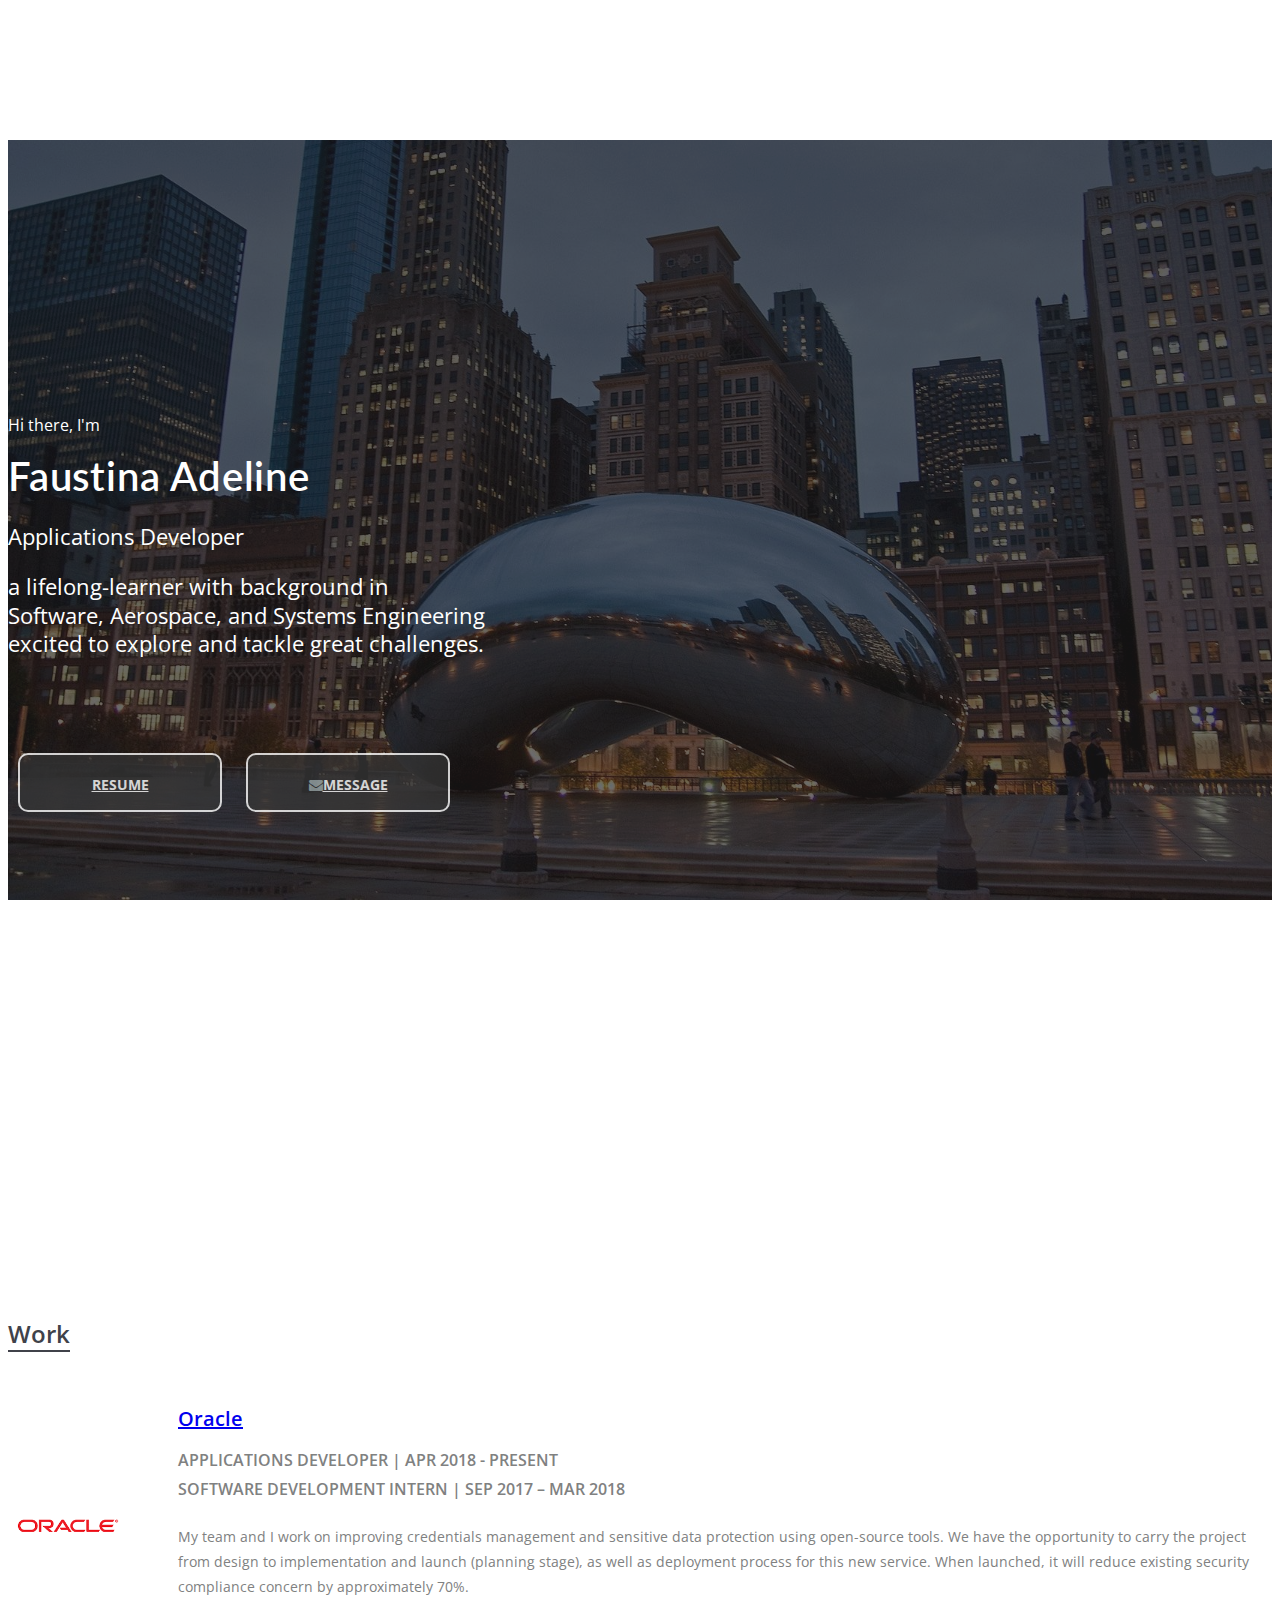
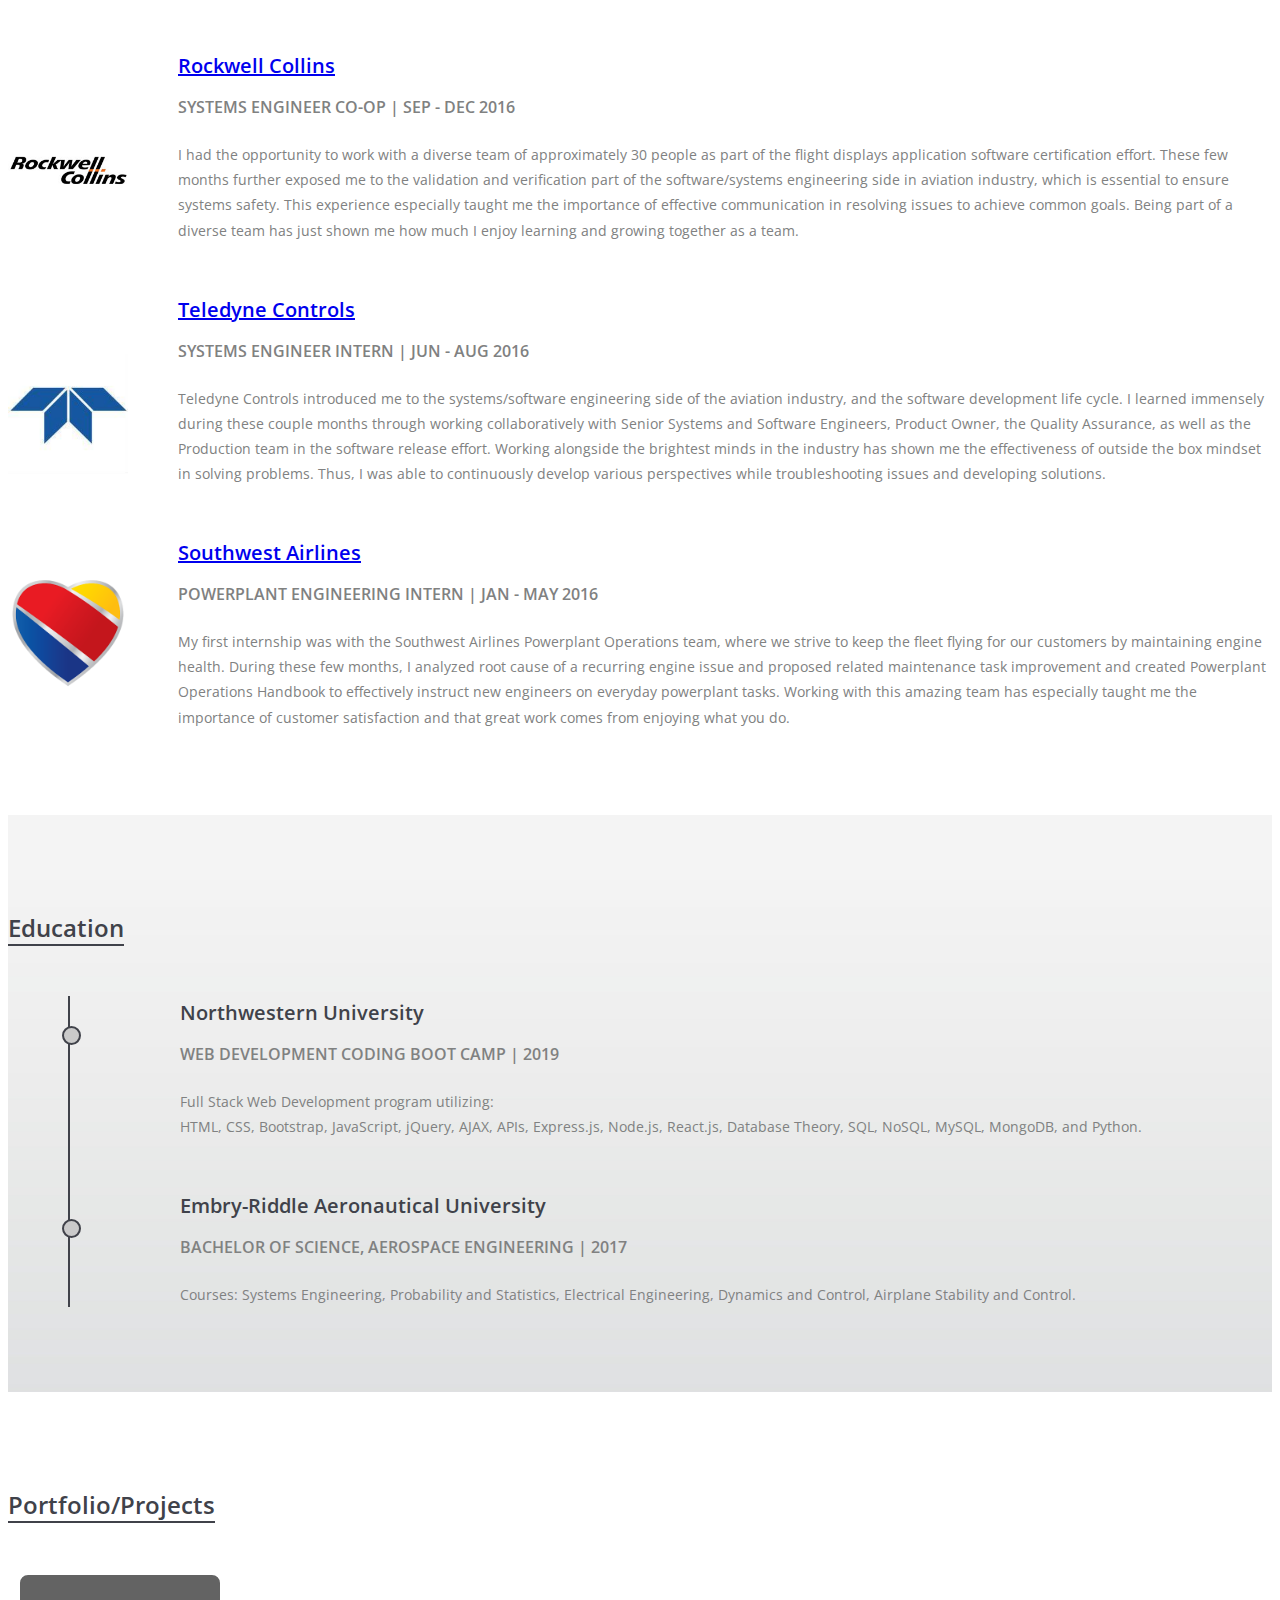
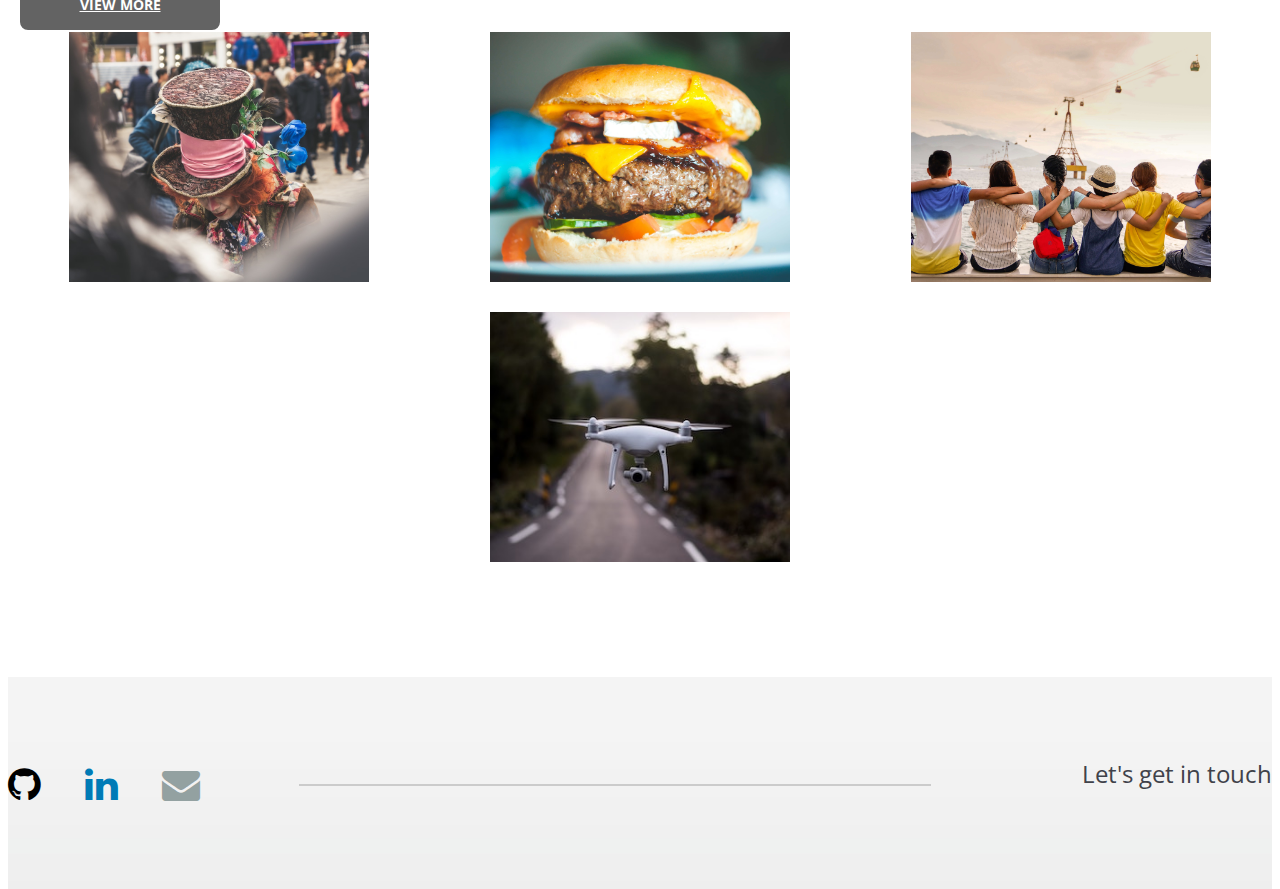
<file: index.html>
<!DOCTYPE html>
<html lang="en">

<head>
  <meta charset="UTF-8">
  <meta name="description" content="Faustina Adeline - personal site">
  <meta name="keywords" content="">
  <meta name="viewport" content="width=device-width, initial-scale=1.0">
  <title>Faustina Adeline</title>
  <!-- Favicon -->
  <link href="assets/img/fa-logo.png" rel="shortcut icon" />

  <!-- Google Fonts -->
  <link href="https://fonts.googleapis.com/css?family=Lato|Open+Sans:400,400i,600,600i,700" rel="stylesheet">

  <!-- Stylesheets -->
  <link rel="stylesheet" href="https://stackpath.bootstrapcdn.com/bootstrap/4.2.1/css/bootstrap.min.css"
    integrity="sha384-GJzZqFGwb1QTTN6wy59ffF1BuGJpLSa9DkKMp0DgiMDm4iYMj70gZWKYbI706tWS"
    crossorigin="anonymous">
  <!-- <link rel="stylesheet" href="css/bootstrap.min.css"/> -->

  <link rel="stylesheet" href="assets/css/font-awesome.min.css" />
  <link rel="stylesheet" href="assets/css/flaticon.css" />
  <link rel="stylesheet" href="assets/css/owl.carousel.css" />
  <link rel="stylesheet" href="assets/css/magnific-popup.css" />
  <link rel="stylesheet" href="assets/css/style.css" />


  <!--[if lt IE 9]>
	  <script src="https://oss.maxcdn.com/html5shiv/3.7.2/html5shiv.min.js"></script>
	  <script src="https://oss.maxcdn.com/respond/1.4.2/respond.min.js"></script>
	<![endif]-->

</head>

<body>
  <!-- Page Preloder -->
  <div id="preloder">
    <div class="loader"></div>
  </div>


  <!-- Navbar start -->
  <nav class="navbar fixed-top">
      <!-- Collapse button -->
      <button class="navbar-toggler navbar-dark bg-dark" type="button"
        data-toggle="collapse" data-target="#navbar-content"
        aria-controls="navbar-content"
        aria-expanded="false" aria-label="Toggle navigation">
        <span class="navbar-toggler-icon"></span>
      </button>

      <!-- Collapsible content -->
      <div class="collapse navbar-collapse navbar-dark" id="navbar-content">
        <ul class="navbar-nav mr-auto">
          <li class="nav-item"><a class="nav-link" href="#home">Home
            <span class="sr-only">(current)</span></a></li>
          <li class="nav-item"><a class="nav-link" href="#my-work">Work</a></li>
          <li class="nav-item"><a class="nav-link" href="#my-edu">Education</a></li>
          <li class="nav-item"><a class="nav-link" href="#my-portfolio">Portfolio</a></li>
          <li class="nav-item"><a class="nav-link" href="#my-social">Contact</a></li>
        </ul>
      </div>

  </nav>
  <!-- Navbar end -->

  <!-- Hero section start -->
  <section class="hero-section spad" id="home">
    <div class="container-fluid">
      <div class="row">
        <div class="col-xl-10 offset-xl-1">
          <div class="row">
            <div class="col-lg-12 text-md-center">
              <!-- Hero text -->
              <div class="hero-text">
                <p class="hero-p-small">Hi there, I'm</p>
                <h2>Faustina Adeline</h2>
                <p>Applications Developer</p>
                <p>a lifelong-learner with background in
                  <br>Software, Aerospace, and Systems Engineering<br>
                  excited to explore and tackle great challenges.<br>
                </p>
              </div>

              <!-- Hero buttons -->
              <div class="hero-btn-container">
                <a href="fadeline-resume.pdf" target="_blank" class="site-btn">Resume</a>
                <a href="mailto:test@email" class="site-btn">
                  <i class="fa fa-envelope pr-2"></i>Message</a>
              </div>
              <!-- arrow down scroll to resume section -->
              <div class="hero-btn-down hidden-sm">
                <a href="#my-work" id="to-resume" class="down-btn"><i class="fa fa-arrow-circle-down"></i></a>
              </div>
            </div>
          </div>
        </div>
      </div>
    </div>
  </section>
  <!-- Hero section end -->

  <!-- Work section start -->
  <section class="resume-section spad" id="my-work">
    <div class="container-fluid">
      <div class="row">
        <div class="col-xl-7 offset-xl-2 col-lg-10 offset-lg-1 col-md-11">
          <div class="section-title">
            <h2>Work</h2>
          </div>

          <!-- Work content with img -->
          <div class="resume-img-list">
            <div class="resume-col-container">
              <img src="assets/img/oracle.png" alt="">
              <li>
                <h3><a href="https://www.oracle.com/applications/primavera/products/textura-payment-management/" target="_blank">
                  Oracle</a></h3>
                <h4>Applications Developer | Apr 2018 - Present
                  <br>
                  Software Development Intern | Sep 2017 – Mar 2018
                </h4>
                <p>
                  My team and I work on improving credentials management and
                  sensitive data protection using open-source tools.
                  We have the opportunity to carry the project from design
                  to implementation and launch (planning stage),
                  as well as deployment process for this new service.
                  When launched, it will reduce existing security compliance concern
                  by approximately 70%.
                </p>
              </li>
            </div>
            <div class="resume-col-container">
              <img src="assets/img/rc.jpg" alt="">
              <li>
                <h3><a href="https://www.rockwellcollins.com/" target="_blank">
                  Rockwell Collins</a></h3>
                <h4>Systems Engineer Co-op | Sep - Dec 2016</h4>
                <p>
                  I had the opportunity to work with a diverse team of approximately 30 people
                  as part of the flight displays application software certification effort.
                  These few months further exposed me to the validation and verification part of
                  the software/systems engineering side in aviation industry,
                  which is essential to ensure systems safety.
                  This experience especially taught me the importance of
                  effective communication in resolving issues to achieve common goals.
                  Being part of a diverse team has just shown me how much
                  I enjoy learning and growing together as a team.
                </p>
              </li>
            </div>
            <div class="resume-col-container">
              <img src="assets/img/tc.png" alt="">
              <li>
                <h3><a href="https://www.teledynecontrols.com/en-us" target="_blank">
                  Teledyne Controls</a></h3>
                <h4>Systems Engineer Intern | Jun - Aug 2016</h4>
                <p>
                  Teledyne Controls introduced me to the systems/software engineering side
                  of the aviation industry, and the software development life cycle.
                  I learned immensely during these couple months through working collaboratively with
                  Senior Systems and Software Engineers, Product Owner, the Quality Assurance,
                  as well as the Production team in the software release effort.
                  Working alongside the brightest minds in the industry has shown me
                  the effectiveness of outside the box mindset in solving problems.
                  Thus, I was able to continuously develop various perspectives
                  while troubleshooting issues and developing solutions.
                </p>
              </li>
            </div>
            <div class="resume-col-container">
              <img src="assets/img/swa.jpg" alt="">
              <li>
                <h3><a href="https://www.southwest.com/" target="_blank">
                  Southwest Airlines</a></h3>
                <h4>Powerplant Engineering Intern | Jan - May 2016</h4>
                <p>
                  My first internship was with the Southwest Airlines Powerplant Operations team,
                  where we strive to keep the fleet flying for our customers by maintaining engine health.
                  During these few months, I analyzed root cause of a recurring engine issue and
                  proposed related maintenance task improvement and created Powerplant Operations
                  Handbook to effectively instruct new engineers on everyday powerplant tasks.
                  Working with this amazing team has especially taught me the importance of
                  customer satisfaction and that great work comes from enjoying what you do.
                </p>
              </li>
            </div>
          </div>
        </div>
      </div>
    </div>
  </section>
  <!-- Work section end -->

  <!-- Education section start -->
  <section class="resume-section with-bg spad" id="my-edu">
    <div class="container-fluid">
      <div class="row">
        <div class="col-xl-7 offset-xl-2 col-lg-10 offset-lg-1 col-md-11">
          <div class="section-title">
            <h2>Education</h2>
          </div>

          <!-- Education content -->
          <ul class="resume-list">
            <li>
              <h3>Northwestern University</h3>
              <h4>Web Development Coding Boot Camp | 2019</h4>
              <p>
                Full Stack Web Development program utilizing:
                <br>HTML, CSS, Bootstrap, JavaScript, jQuery,
                AJAX, APIs, Express.js, Node.js, React.js,
                Database Theory, SQL, NoSQL, MySQL, MongoDB, and Python.
              </p>
            </li>
            <li>
              <h3>Embry-Riddle Aeronautical University</h3>
              <h4>Bachelor of Science, Aerospace Engineering | 2017</h4>
              <p>
                Courses: Systems Engineering, Probability and Statistics, Electrical Engineering,
                Dynamics and Control, Airplane Stability and Control.
              </p>
            </li>
          </ul>
        </div>
      </div>
    </div>
  </section>
  <!-- Education section end -->

  <!-- Portfolio section start -->
  <section class="portfolio-section spad" id="my-portfolio">
    <div class="container-fluid">
      <!-- Portfolio title -->
      <div class="row">
        <div class="col-xl-4 offset-xl-2 col-lg-6 offset-lg-1 col-md-8">
          <div class="section-title">
            <h2>Portfolio/Projects</h2>
          </div>
        </div>
        <div class="col-md-4 text-md-right">
          <a href="portfolio.html" target="_blank"
            class="site-btn port-btn mb-5">View More</a>
        </div>
      </div>

      <!-- Portfolio content -->
      <div class="row">
        <div class="col-xl-8 offset-xl-2 col-lg-10 offset-lg-1 col-md-11">
          <div class="disp-flex portfolio-flex">
            <!-- Portfolio items -->

            <div class="port-item">
              <!-- Photo by Paolo Nicolello on Unsplash -->
              <img src="assets/img/portfolio/min/paolo-nicolello-622121-unsplash.jpg" class="port-pic">
              <div class="img-info-container disp-flex">
                <h4>Down The Rabbit Hole</h4>
                <a href="https://downtherabbithole.herokuapp.com/" target="_blank" class="site-btn img-info-btn">View
                  Project</a>
                <a href="https://github.com/Bgorson/Down-the-Rabbit-Hole" target="_blank"
                  class="site-btn img-info-btn">Source</a>
              </div>
            </div>
            <div class="port-item">
              <!-- Photo by Erik Odiin on Unsplash -->
              <img src="assets/img/portfolio/min/erik-odiin-787777-unsplash.jpg" class="port-pic">
              <div class="img-info-container disp-flex">
                <h4>Burger Eating Time</h4>
                <a href="https://powerful-refuge-51690.herokuapp.com/" target="_blank"
                  class="site-btn img-info-btn">View Project</a>
                <a href="https://github.com/fadln11/burger" target="_blank" class="site-btn img-info-btn">Source</a>
              </div>
            </div>
            <div class="port-item">
              <!-- Photo by Duy Pham on Unsplash -->
              <img src="assets/img/portfolio/min/duy-pham-704498-unsplash.jpg" class="port-pic">
              <div class="img-info-container disp-flex">
                <h4>Friend Finder</h4>
                <a href="https://vast-beyond-91609.herokuapp.com/" target="_blank" class="site-btn img-info-btn">View
                  Project</a>
                <a href="https://github.com/fadln11/friendFinder" target="_blank"
                  class="site-btn img-info-btn">Source</a>
              </div>
            </div>
            <div class="port-item">
              <!-- Photo by Thomas Griesbeck on Unsplash -->
              <img src="assets/img/portfolio/min/thomas-griesbeck-392165-unsplash.jpg" class="port-pic">
              <div class="img-info-container disp-flex">
                <h4>Close Formation Flight of UAVs</h4>
                <a href="https://commons.erau.edu/cgi/viewcontent.cgi?referer=https://www.google.com/&httpsredir=1&article=1177&context=discovery-day"
                  target="_blank" class="site-btn img-info-btn">View Project</a>
              </div>
            </div>
          </div>
        </div>
      </div>
    </div>
  </section>
  <!-- Portfolio section end -->

  <!-- Social links section start -->
  <section class="social-section with-bg" id="my-social">
    <div class="container-fluid">
      <div class="row">
        <div class="col-xl-10 offset-xl-1">
          <div class="social-link-warp">
            <div class="social-links">
              <a href="https://github.com/fadln11" target="_blank">
                <i class="fa fa-github"></i></a>
              <a href="https://www.linkedin.com/in/faustina-adeline/" target="_blank">
                <i class="fa fa-linkedin"></i></a>
              <a href="mailto:test@email"><i class="fa fa-envelope"></i></a>
            </div>
            <h4 class="hidden-md hidden-sm">Let's get in touch</h4>
          </div>
        </div>
      </div>
    </div>
  </section>
  <!-- Social links section end -->

  <!-- Back to top button -->
  <a href="#" class="back-to-top hidden-sm"><i class="fa fa-arrow-circle-up"></i></a>




  <!--====== Javascripts & Jquery ======-->

  <script src="https://code.jquery.com/jquery-3.3.1.min.js"
    integrity="sha256-FgpCb/KJQlLNfOu91ta32o/NMZxltwRo8QtmkMRdAu8="
    crossorigin="anonymous"></script>
  <script src="https://cdnjs.cloudflare.com/ajax/libs/popper.js/1.14.3/umd/popper.min.js"
    integrity="sha384-ZMP7rVo3mIykV+2+9J3UJ46jBk0WLaUAdn689aCwoqbBJiSnjAK/l8WvCWPIPm49"
    crossorigin="anonymous"></script>
  <script src="https://stackpath.bootstrapcdn.com/bootstrap/4.1.3/js/bootstrap.min.js"
    integrity="sha384-ChfqqxuZUCnJSK3+MXmPNIyE6ZbWh2IMqE241rYiqJxyMiZ6OW/JmZQ5stwEULTy"
    crossorigin="anonymous"></script>

  <!-- <script src="js/jquery-2.1.4.min.js"></script> -->
  <!-- <script src="js/bootstrap.min.js"></script> -->

  <script src="assets/js/owl.carousel.min.js"></script>
  <script src="assets/js/magnific-popup.min.js"></script>
  <script src="assets/js/circle-progress.min.js"></script>
  <script src="assets/js/main.js"></script>
</body>

</html>
</file>
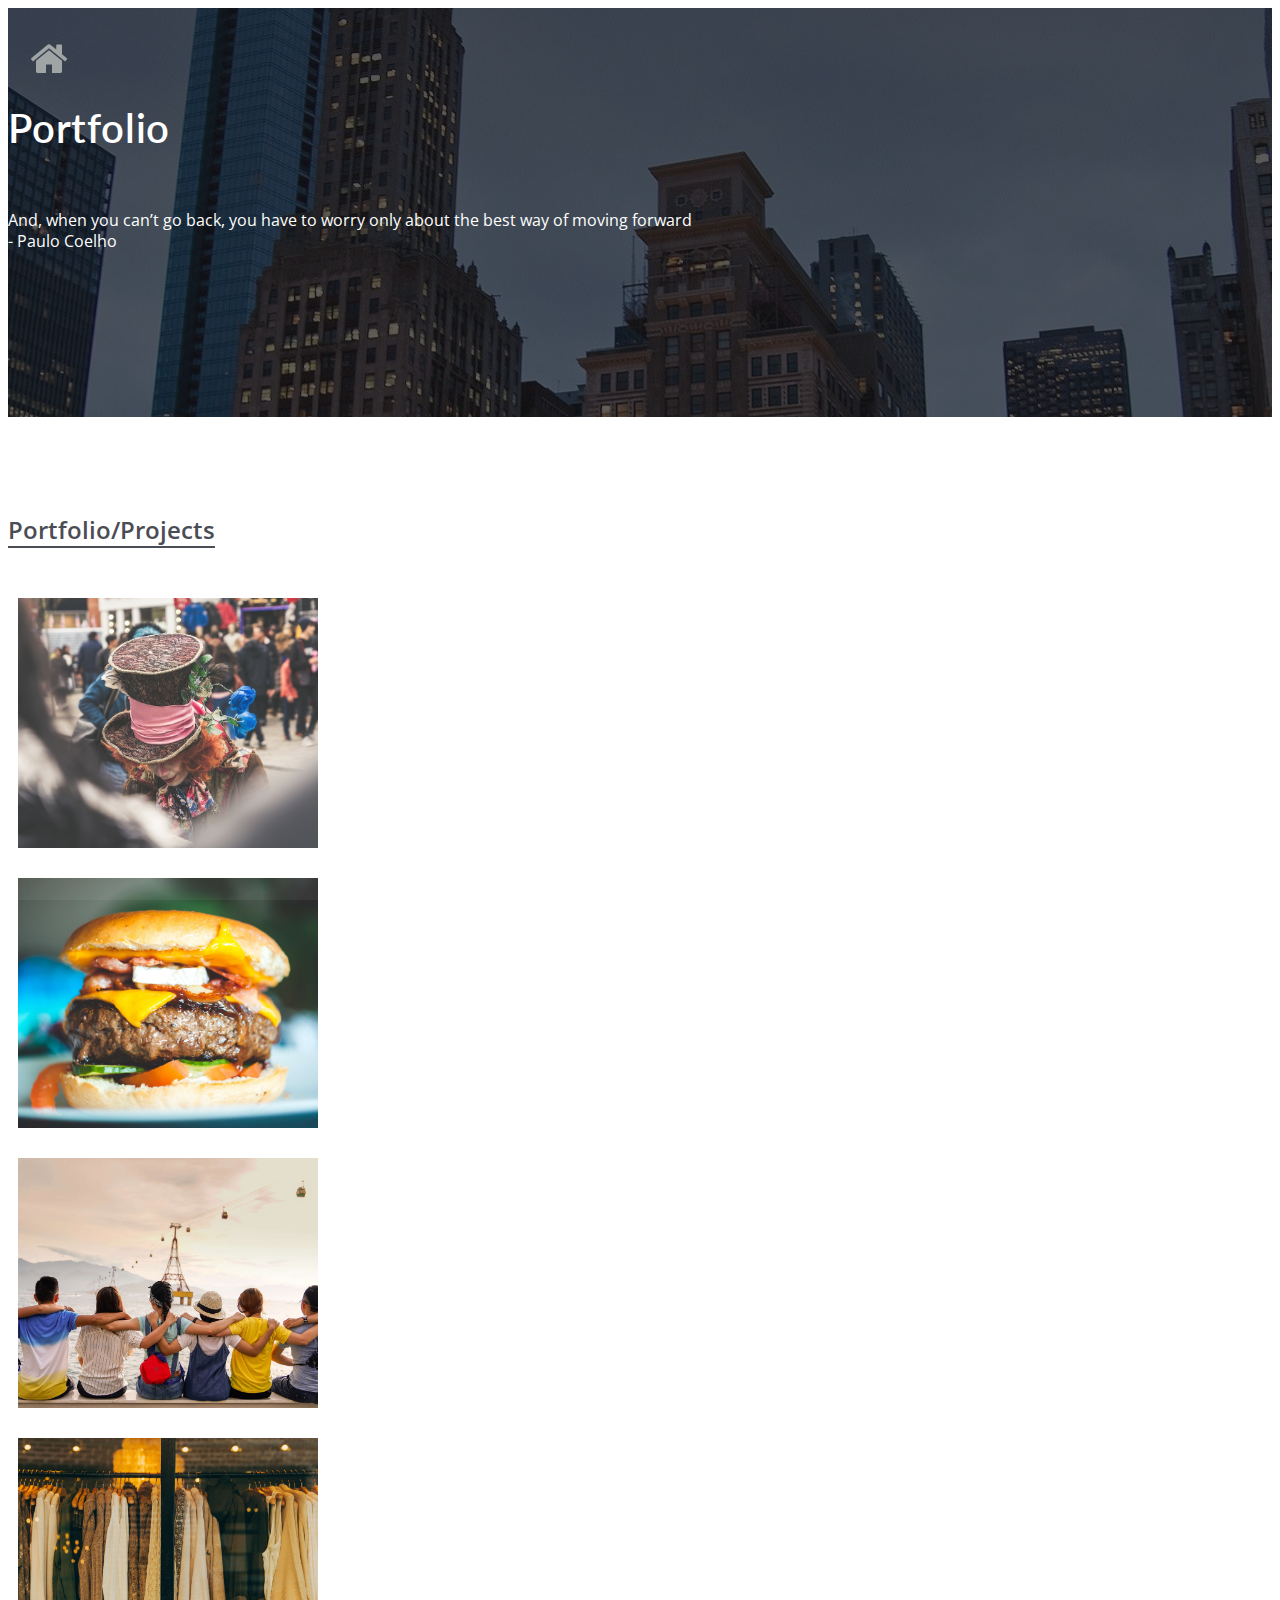
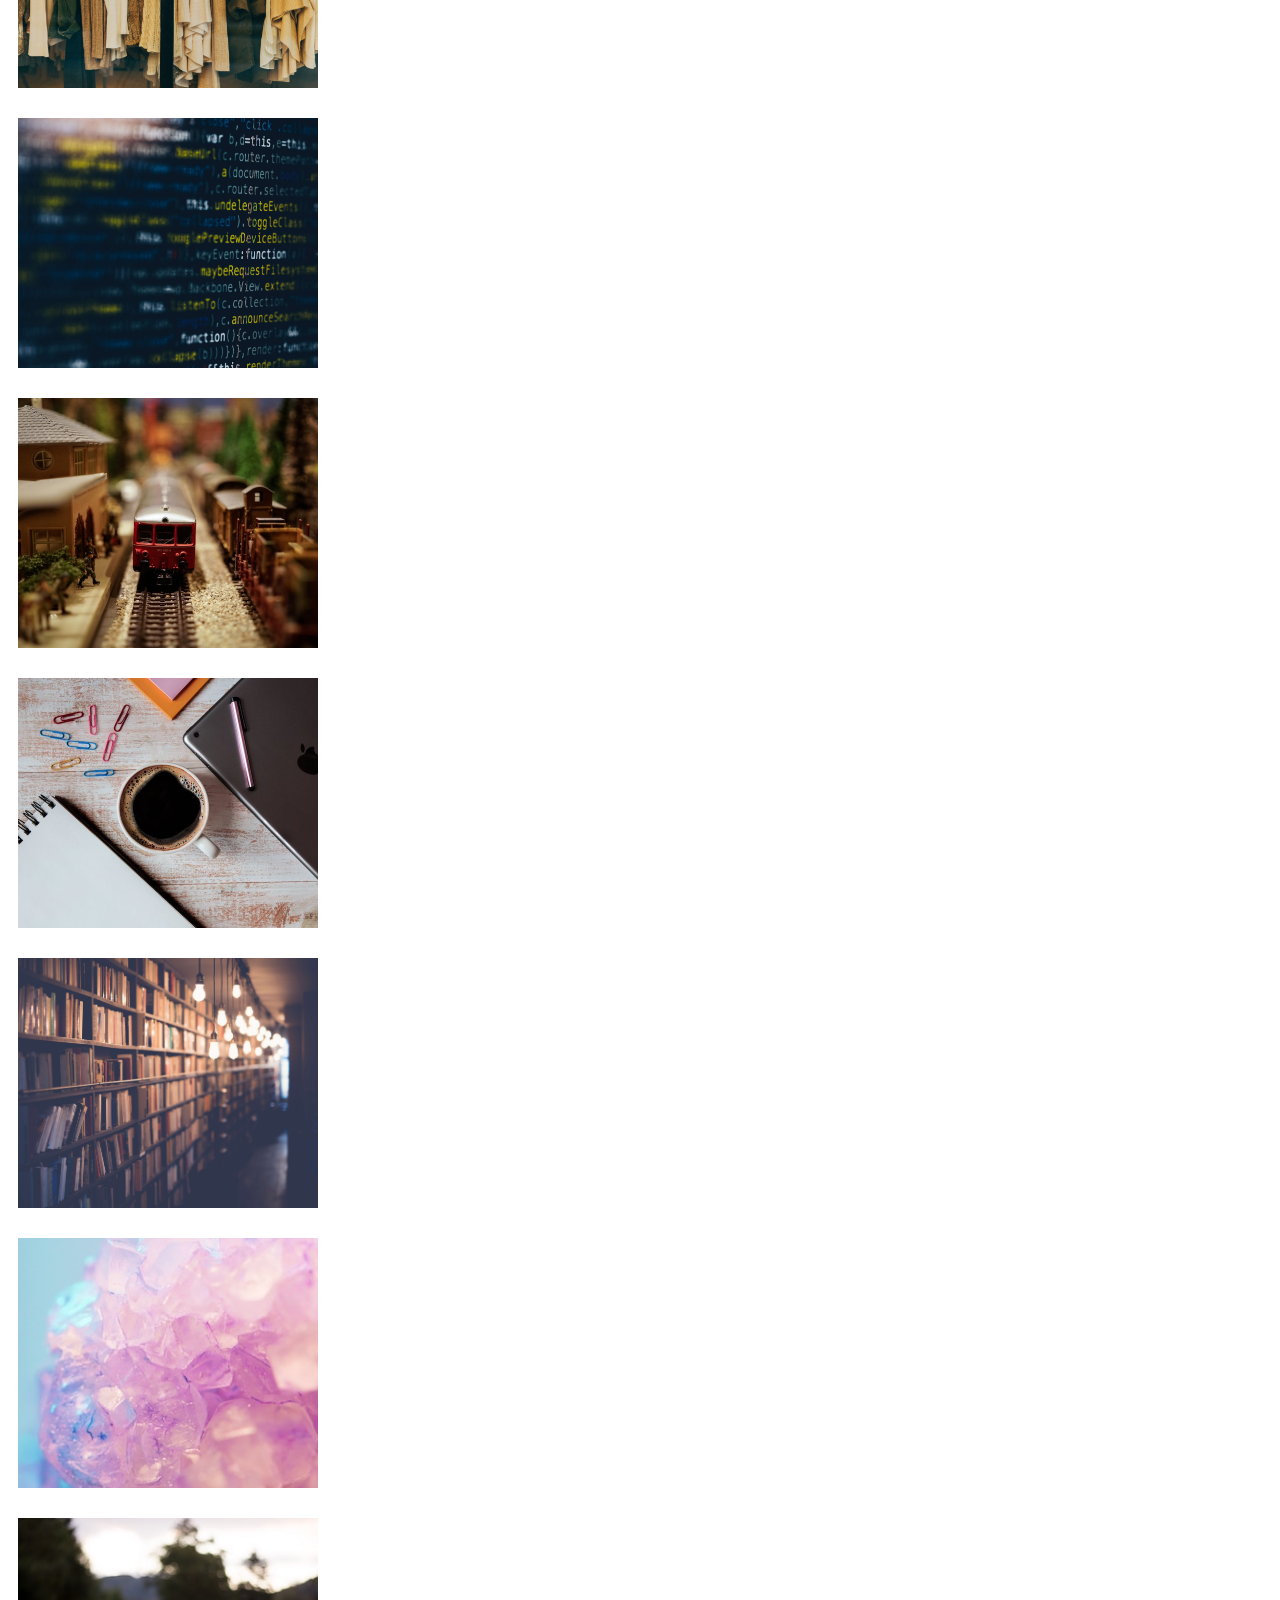
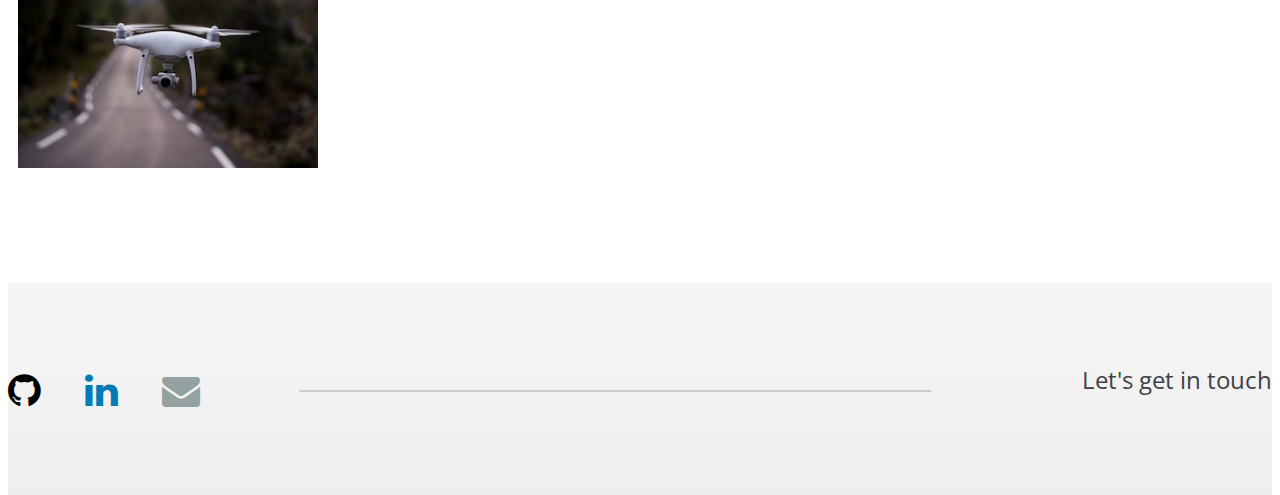
<file: portfolio.html>
<!DOCTYPE html>
<html lang="en">

<head>
  <meta charset="UTF-8">
  <meta name="description" content="Faustina Adeline - personal site">
  <meta name="keywords" content="">
  <meta name="viewport" content="width=device-width, initial-scale=1.0">
  <title>Faustina Adeline</title>
  <!-- Favicon -->
  <link href="assets/img/fa-logo.png" rel="shortcut icon" />

  <!-- Google Fonts -->
  <link href="https://fonts.googleapis.com/css?family=Lato|Open+Sans:400,400i,600,600i,700" rel="stylesheet">

  <!-- Stylesheets -->
  <link rel="stylesheet" href="https://stackpath.bootstrapcdn.com/bootstrap/4.2.1/css/bootstrap.min.css"
    integrity="sha384-GJzZqFGwb1QTTN6wy59ffF1BuGJpLSa9DkKMp0DgiMDm4iYMj70gZWKYbI706tWS"
    crossorigin="anonymous">
  <!-- <link rel="stylesheet" href="css/bootstrap.min.css"/> -->

  <link rel="stylesheet" href="assets/css/font-awesome.min.css" />
  <link rel="stylesheet" href="assets/css/flaticon.css" />
  <link rel="stylesheet" href="assets/css/owl.carousel.css" />
  <link rel="stylesheet" href="assets/css/magnific-popup.css" />
  <link rel="stylesheet" href="assets/css/style.css" />


  <!--[if lt IE 9]>
	  <script src="https://oss.maxcdn.com/html5shiv/3.7.2/html5shiv.min.js"></script>
	  <script src="https://oss.maxcdn.com/respond/1.4.2/respond.min.js"></script>
	<![endif]-->

</head>

<body>
  <!-- Page Preloder -->
  <div id="preloder">
    <div class="loader"></div>
  </div>

  <!-- Hero section start -->
  <section class="port-hero spad">
    <div class="container-fluid">
      <div class="row">
        <div class="col-xl-10 offset-xl-1">
          <div class="row">
            <div class="col-lg-12 text-md-center">

              <!-- Hero text -->
              <div class="hero-text">
                <h2>Portfolio</h2>
                <br>
                <p class="hero-p-small">
                  And, when you can’t go back,
                  you have to worry only about the best way of moving forward
                  <br>
                  - Paulo Coelho
                </p>
              </div>
            </div>
          </div>
        </div>
      </div>
    </div>
  </section>
  <!-- Hero section end -->

  <!-- Back to home button -->
  <a href="index.html" class="back-to-home"><i class="fa fa-home"></i></a>



  <!-- Portfolio section start -->
  <section class="portfolio-section spad" id="my-portfolio">
    <div class="container">
      <!-- Portfolio title -->
      <div class="row">
        <div class="col-xl-4 col-lg-6 col-md-8">
          <div class="section-title">
            <h2>Portfolio/Projects</h2>
          </div>
        </div>
      </div>

      <!-- Portfolio content -->
      <div class="row">
        <!-- Portfolio items -->

        <div class="col-lg-4 col-sm-6">
          <div class="port-item">
            <!-- Photo by Paolo Nicolello on Unsplash -->
            <img src="assets/img/portfolio/min/paolo-nicolello-622121-unsplash.jpg" class="port-pic">
            <div class="img-info-container disp-flex">
              <h4>Down The Rabbit Hole</h4>
              <a href="https://downtherabbithole.herokuapp.com/" target="_blank"
                class="site-btn img-info-btn">View Project</a>
              <a href="https://github.com/Bgorson/Down-the-Rabbit-Hole" target="_blank"
                class="site-btn img-info-btn">Source</a>
            </div>
          </div>
        </div>
        <div class="col-lg-4 col-sm-6">
          <div class="port-item">
            <!-- Photo by Erik Odiin on Unsplash -->
            <img src="assets/img/portfolio/min/erik-odiin-787777-unsplash.jpg" class="port-pic">
            <div class="img-info-container disp-flex">
              <h4>Burger Eating Time</h4>
              <a href="https://powerful-refuge-51690.herokuapp.com/" target="_blank"
                class="site-btn img-info-btn">View Project</a>
              <a href="https://github.com/fadln11/burger" target="_blank"
                class="site-btn img-info-btn">Source</a>
            </div>
          </div>
        </div>
        <div class="col-lg-4 col-sm-6">
          <div class="port-item">
            <!-- Photo by Duy Pham on Unsplash -->
            <img src="assets/img/portfolio/min/duy-pham-704498-unsplash.jpg" class="port-pic">
            <div class="img-info-container disp-flex">
              <h4>Friend Finder</h4>
              <a href="https://vast-beyond-91609.herokuapp.com/" target="_blank"
                class="site-btn img-info-btn">View Project</a>
              <a href="https://github.com/fadln11/friendFinder" target="_blank"
                class="site-btn img-info-btn">Source</a>
            </div>
          </div>
        </div>
        <div class="col-lg-4 col-sm-6">
          <div class="port-item">
            <!-- Photo by Hannah Morgan on Unsplash -->
            <img src="assets/img/portfolio/min/hannah-morgan-39891-unsplash.jpg" class="port-pic">
            <div class="img-info-container disp-flex">
              <h4>Bamazon</h4>
              <a href="https://github.com/fadln11/bmzn" target="_blank"
                class="site-btn img-info-btn">Source</a>
            </div>
          </div>
        </div>
        <div class="col-lg-4 col-sm-6">
          <div class="port-item">
            <!-- Photo by Markus Spiske on Unsplash -->
            <img src="assets/img/portfolio/min/markus-spiske-1171520-unsplash.jpg" class="port-pic">
            <div class="img-info-container disp-flex">
              <h4>Liri Node App</h4>
              <a href="https://github.com/fadln11/liri-node-app" target="_blank"
                class="site-btn img-info-btn">Source</a>
            </div>
          </div>
        </div>
        <div class="col-lg-4 col-sm-6">
          <div class="port-item">
            <!-- Photo by Darren Bockman on Unsplash -->
            <img src="assets/img/portfolio/min/darren-bockman-58266-unsplash.jpg" class="port-pic">
            <div class="img-info-container disp-flex">
              <h4>Train Time</h4>
              <a href="https://faustina-adeline.com/TrainActivity/" target="_blank"
                class="site-btn img-info-btn">View Project</a>
              <a href="https://github.com/fadln11/TrainActivity" target="_blank"
                class="site-btn img-info-btn">Source</a>
            </div>
          </div>
        </div>
        <div class="col-lg-4 col-sm-6">
          <div class="port-item">
            <!-- Photo by Shopify Partners from Burst -->
            <img src="assets/img/portfolio/min/tablet-coffee.jpg" class="port-pic">
            <div class="img-info-container disp-flex">
              <h4>Giphys Time</h4>
              <a href="https://faustina-adeline.com/GifTastic/" target="_blank"
                class="site-btn img-info-btn">View Project</a>
              <a href="https://github.com/fadln11/GifTastic" target="_blank"
                class="site-btn img-info-btn">Source</a>
            </div>
          </div>
        </div>
        <div class="col-lg-4 col-sm-6">
          <div class="port-item">
            <!-- Photo by Janko Ferlič on Unsplash -->
            <img src="assets/img/portfolio/min/janko-ferlic-174927-unsplash.jpg" class="port-pic">
            <div class="img-info-container disp-flex">
              <h4>Trivia Game</h4>
              <a href="https://faustina-adeline.com/TriviaGame/" target="_blank"
                class="site-btn img-info-btn">View Project</a>
              <a href="https://github.com/fadln11/TriviaGame" target="_blank"
                class="site-btn img-info-btn">Source</a>
            </div>
          </div>
        </div>
        <div class="col-lg-4 col-sm-6">
          <div class="port-item">
            <!-- Photo by Krystal Ng on Unsplash -->
            <img src="assets/img/portfolio/min/krystal-ng-596638-unsplash.jpg" class="port-pic">
            <div class="img-info-container disp-flex">
              <h4>Crystals Collector</h4>
              <a href="https://faustina-adeline.com/unit-4-game/" target="_blank"
                class="site-btn img-info-btn">View Project</a>
              <a href="https://github.com/fadln11/unit-4-game" target="_blank"
                class="site-btn img-info-btn">Source</a>
            </div>
          </div>
        </div>
        <div class="col-lg-4 col-sm-6">
          <div class="port-item">
            <!-- Photo by Thomas Griesbeck on Unsplash -->
            <img src="assets/img/portfolio/min/thomas-griesbeck-392165-unsplash.jpg" class="port-pic">
            <div class="img-info-container disp-flex">
              <h4>Close Formation Flight of UAVs</h4>
              <a href="https://commons.erau.edu/cgi/viewcontent.cgi?referer=https://www.google.com/&httpsredir=1&article=1177&context=discovery-day"
                target="_blank" class="site-btn img-info-btn">View Project</a>
            </div>
          </div>
        </div>

      </div>
      <!-- End Portfolio Content -->

    </div>
  </section>
  <!-- Portfolio section end -->


  <!-- Social links section start -->
  <section class="social-section with-bg" id="my-social">
    <div class="container-fluid">
      <div class="row">
        <div class="col-xl-10 offset-xl-1">
          <div class="social-link-warp">
            <div class="social-links">
              <a href="https://github.com/fadln11" target="_blank">
                <i class="fa fa-github"></i></a>
              <a href="https://www.linkedin.com/in/faustina-adeline/" target="_blank">
                <i class="fa fa-linkedin"></i></a>
              <a href="mailto:test@email"><i class="fa fa-envelope"></i></a>
            </div>
            <h4 class="hidden-md hidden-sm">Let's get in touch</h4>
          </div>
        </div>
      </div>
    </div>
  </section>
  <!-- Social links section end -->


  <!--====== Javascripts & Jquery ======-->

  <script src="https://code.jquery.com/jquery-3.3.1.min.js"
    integrity="sha256-FgpCb/KJQlLNfOu91ta32o/NMZxltwRo8QtmkMRdAu8="
    crossorigin="anonymous"></script>
  <script src="https://cdnjs.cloudflare.com/ajax/libs/popper.js/1.14.3/umd/popper.min.js"
    integrity="sha384-ZMP7rVo3mIykV+2+9J3UJ46jBk0WLaUAdn689aCwoqbBJiSnjAK/l8WvCWPIPm49"
    crossorigin="anonymous"></script>
  <script src="https://stackpath.bootstrapcdn.com/bootstrap/4.1.3/js/bootstrap.min.js"
    integrity="sha384-ChfqqxuZUCnJSK3+MXmPNIyE6ZbWh2IMqE241rYiqJxyMiZ6OW/JmZQ5stwEULTy"
    crossorigin="anonymous"></script>

  <!-- <script src="js/jquery-2.1.4.min.js"></script> -->
  <!-- <script src="js/bootstrap.min.js"></script> -->

  <script src="assets/js/owl.carousel.min.js"></script>
  <script src="assets/js/magnific-popup.min.js"></script>
  <script src="assets/js/circle-progress.min.js"></script>
  <script src="assets/js/main.js"></script>
</body>

</html>
</file>
<file: assets/css/flaticon.css>
/*
  	Flaticon icon font: Flaticon
  	Creation date: 11/12/2017 08:10
  	*/

@font-face {
  font-family: "Flaticon";
  src: url("../icon-fonts/Flaticon.eot");
  src: url("../icon-fonts/Flaticon.eot?#iefix") format("embedded-opentype"),
       url("../icon-fonts/Flaticon.woff") format("woff"),
       url(".../icon-fonts/Flaticon.ttf") format("truetype"),
       url("../icon-fonts/Flaticon.svg#Flaticon") format("svg");
  font-weight: normal;
  font-style: normal;
}

@media screen and (-webkit-min-device-pixel-ratio:0) {
  @font-face {
    font-family: "Flaticon";
    src: url("../icon-fonts/Flaticon.svg#Flaticon") format("svg");
  }
}

[class^="flaticon-"]:before, [class*=" flaticon-"]:before,
[class^="flaticon-"]:after, [class*=" flaticon-"]:after {   
  font-family: Flaticon;
  font-style: normal;
}

.flaticon-001-yoga:before { content: "\f100"; }
.flaticon-002-writing:before { content: "\f101"; }
.flaticon-003-weightlifting:before { content: "\f102"; }
.flaticon-004-cinema:before { content: "\f103"; }
.flaticon-005-game-console:before { content: "\f104"; }
.flaticon-006-swimming:before { content: "\f105"; }
.flaticon-007-sports:before { content: "\f106"; }
.flaticon-008-karaoke:before { content: "\f107"; }
.flaticon-009-sewing-2:before { content: "\f108"; }
.flaticon-010-snorkel:before { content: "\f109"; }
.flaticon-011-reading:before { content: "\f10a"; }
.flaticon-012-quilt:before { content: "\f10b"; }
.flaticon-013-chess-1:before { content: "\f10c"; }
.flaticon-014-poker:before { content: "\f10d"; }
.flaticon-015-photo-camera:before { content: "\f10e"; }
.flaticon-016-canvas:before { content: "\f10f"; }
.flaticon-017-model:before { content: "\f110"; }
.flaticon-018-music-player:before { content: "\f111"; }
.flaticon-019-knitting:before { content: "\f112"; }
.flaticon-020-kite:before { content: "\f113"; }
.flaticon-021-necklace:before { content: "\f114"; }
.flaticon-022-hiking:before { content: "\f115"; }
.flaticon-023-toast:before { content: "\f116"; }
.flaticon-024-gardening:before { content: "\f117"; }
.flaticon-025-fishing:before { content: "\f118"; }
.flaticon-026-sewing-1:before { content: "\f119"; }
.flaticon-027-drum-set:before { content: "\f11a"; }
.flaticon-028-sewing:before { content: "\f11b"; }
.flaticon-029-dancing:before { content: "\f11c"; }
.flaticon-030-crossword:before { content: "\f11d"; }
.flaticon-031-crochet:before { content: "\f11e"; }
.flaticon-032-cooking:before { content: "\f11f"; }
.flaticon-033-coin:before { content: "\f120"; }
.flaticon-034-pottery:before { content: "\f121"; }
.flaticon-035-tent:before { content: "\f122"; }
.flaticon-036-chess:before { content: "\f123"; }
</file>
<file: assets/css/style.css>
/* =================================
------------------------------------
  Faustina Adeline - personal site
  Version: 0.X
	from Civic - CV Resume
 ------------------------------------
 ====================================*/

/*----------------------------------------*/
/* Template default CSS
/*----------------------------------------*/
html,
body {
	height: 100%;
	font-family: 'Open Sans', sans-serif;
	/* font-family: 'Lato', sans-serif; */
}

h1, h2, h3,
h4, h5, h6 {
	color: #40424a;
	margin: 0;
	font-weight: 600;
	font-family: 'Open Sans', sans-serif;
	/* font-family: 'Lato', sans-serif; */
}

h2 {
	font-size: 24px;
}

h3 {
	font-size: 20px;
}

p {
	font-size: 14px;
	color: #808181;
	line-height: 1.8;
}

img {
	max-width: 100%;
}

input:focus,
select:focus,
button:focus,
textarea:focus {
	outline: none;
}

a:hover,
a:focus {
	text-decoration: none;
	outline: none;
}

ul,
ol {
	padding: 0;
	margin: 0;
}

/*---------------------
	Helper CSS
-----------------------*/
.spad {
	/* padding-top: 125px;
	padding-bottom: 110px; */
	/* padding-top: 100px;
	padding-bottom: 88px; */
	padding-top: 96px;
	padding-bottom: 85px;
}

.section-title h2 {
	display: inline-block;
	position: relative;
	/* margin-bottom: 110px; */
	margin-bottom: 50px;
	padding-bottom: 2px;
	line-height: normal;
}

.section-title h2:after {
	position: absolute;
	content: '';
	width: 100%;
	height: 2px;
	left: 0;
	bottom: 0;
	background: #40424a;
}

.set-bg {
	background-repeat: no-repeat;
	background-size: cover;
}

.disp-flex {
	display: flex;
	flex-wrap: wrap;
	align-items: center;
	align-content: center;
}

/*------------------------
  Common Elements
--------------------------*/

/* Preloder */
#preloder {
	position: fixed;
	width: 100%;
	height: 100%;
	top: 0;
	left: 0;
	z-index: 999999;
	background: #fff;
}

.loader {
	width: 30px;
	height: 30px;
	border: 3px solid #000;
	position: absolute;
	top: 50%;
	left: 50%;
	margin-top: -13px;
	margin-left: -13px;
	border-radius: 60px;
	border-left-color: transparent;
	animation: loader 0.8s linear infinite;
	-webkit-animation: loader 0.8s linear infinite;
}

@keyframes loader {
	0% {
		-webkit-transform: rotate(0deg);
		        transform: rotate(0deg);
	}
	50% {
		-webkit-transform: rotate(180deg);
		        transform: rotate(180deg);
	}
	100% {
		-webkit-transform: rotate(360deg);
		        transform: rotate(360deg);
	}
}

@-webkit-keyframes loader {
	0% {
		-webkit-transform: rotate(0deg);
	}
	50% {
		-webkit-transform: rotate(180deg);
	}
	100% {
		-webkit-transform: rotate(360deg);
	}
}

/* Navbar */
nav.navbar {
	/* background: rgb(83, 93, 112); */
	visibility: hidden;
}

/* Site Buttons */
.site-btn {
	display: inline-block;
	text-transform: uppercase;
	/* font-variant: small-caps; */
	font-size: 14px;
	min-width: 180px;
	min-height: 20px;
	text-align: center;
	padding: 20px 10px 15px;
	position: relative;
	margin: 0 10px;
	border: 2px solid white;
  background-color: rgba(40, 40, 40, 0.9);
	opacity: 0.8;
	color: white;
	font-weight: 700;
	border-radius: 10px;
}

.site-btn:hover {
	border: 2px solid #40424a;
	color: black;
	background-color: white;
}

/* Back to top button */
.back-to-top {
	display: none;
	position: fixed;
  bottom: 20px;
  right: 20px;
  z-index: 99;
	margin-right: 20px;
  padding: 10px;
	color: #484848;
	font-size: 45px;
}

/* Back to home button */
.back-to-home {
	color: rgb(154, 159, 160);
	font-size: 40px;
	position: fixed;
  top: 20px;
  left: 20px;
  z-index: 99;
	margin-right: 20px;
  padding: 10px;
}

.back-to-home:hover,
.back-to-top:hover {
	color: rgba(127, 128, 131, 0.8);
}

/* Progress Circle */
.circle-progress {
	text-align: center;
	padding-top: 30px;
	display: inline-block;
}

.circle-progress .prog-circle {
	margin-bottom: -155px;
}

.circle-progress canvas {
	-webkit-transform: rotate(90deg);
	-ms-transform: rotate(90deg);
	transform: rotate(90deg);
}

.circle-progress .progress-info {
	background: #f2f7f8;
	width: 127px;
	height: 127px;
	border-radius: 150px;
	margin: 0 auto;
	padding-top: 45px;
}

.circle-progress .progress-info h2 {
	font-size: 36px;
	color: #40424a !important;
}

.circle-progress .prog-title {
	text-align: center;
	margin-top: 55px;
}

.circle-progress .prog-title h3 {
	font-size: 16px;
	text-transform: uppercase;
}

.circle-progress .prog-title p {
	font-size: 15px;
	color: #808181 !important;
}

/* Image - PDF Popup */
.pdf-popup .mfp-content,
.pdf-popup.mfp-ready.mfp-removing .mfp-content,
.img-popup-warp .mfp-content,
.img-popup-warp.mfp-ready.mfp-removing .mfp-content {
	opacity: 0;
	-webkit-transform: scale(0.8);
	-ms-transform: scale(0.8);
	transform: scale(0.8);
	-webkit-transition: all 0.4s;
	-o-transition: all 0.4s;
	transition: all 0.4s;
}

.pdf-popup.mfp-ready .mfp-content,
.img-popup-warp.mfp-ready .mfp-content {
	opacity: 1;
	-webkit-transform: scale(1);
	-ms-transform: scale(1);
	transform: scale(1);
}

/* Fact box */
.fact-box {
	height: 375px;
	display: table;
	width: 100%;
	background: #40424a;
}

.fact-box.trans {
	background-color: transparent;
}

.fact-box .fact-content {
	display: table-cell;
	vertical-align: middle;
	text-align: center;
}

.fact-box .fact-content img {
	width: 60px;
	margin-bottom: 30px;
}

.fact-box .fact-content h2 {
	font-size: 36px;
	color: #fff;
}

.fact-box .fact-content p {
	color: #fff;
	margin-bottom: 0;
}

/* Progess bar */
.single-progress-item {
	margin-bottom: 35px;
	position: relative;
}

.single-progress-item p {
	color: #40424a;
	margin-bottom: 0;
	font-weight: 600;
}

.progress-bar-style {
	display: block;
	height: 2px;
	position: relative;
	width: 100%;
	margin-bottom: 10px;
}

.bar-inner {
	position: absolute;
	height: 100%;
	left: 0;
	top: 0;
	background: #40424a;
}

.bar-inner span {
	position: absolute;
	right: 0;
	bottom: -30px;
	color: #40424a;
	font-weight: 600;
}

/* Progress dots */
.language-progress {
	max-width: 280px;
	list-style: none;
}

.language-progress li {
	font-size: 24px;
	position: relative;
	padding-right: 150px;
	margin-bottom: 30px;
}

.language-progress .lan-prog {
	position: absolute;
	right: 0;
	top: 0;
}

.language-progress .lan-prog span {
	width: 12px;
	height: 12px;
	display: inline-block;
	margin-right: 18px;
	border-radius: 12px;
	background: #40424a;
}

.language-progress .lan-prog span.fade-ele {
	background: #cacaca;
}

/* Icon Box */
.icon-box {
	text-align: center;
	display: inline-block;
	margin-right: 60px;
}

.icon-box:last-child {
	margin-right: 0;
}

.icon-box i {
	font-size: 60px;
}

.icon-box p {
	color: #40424a;
}

.social-links a {
	-webkit-transition: all 0.3s;
	-o-transition: all 0.3s;
	transition: all 0.3s;
}

/*---------------------
	Hero section
-----------------------*/
.hero-section {
	background-image: linear-gradient(rgba(0, 0, 0, 0.7),rgba(0, 0, 0, 0.6)),
		url(../img/chicago/hero-chicago-7.jpg);
  background-position: center;
	background-repeat: no-repeat;
	background-size: cover;
	/* vertical center */
	display: flex;
  align-items: center;
	background-attachment: fixed;
}

.hero-btn-container {
	margin-bottom: 30px;
}

.hero-btn-container a {
	margin-top: 15px;
}

.hero-text {
	margin-bottom: 80px;
}

.hero-text h2 {
	font-family: 'Lato', sans-serif;
	font-size: 40px;
	line-height: normal;
	letter-spacing: 0.05rem;
	margin-bottom: 20px;
	color: white;
	font-weight: 600;
}

.hero-text p {
	font-size: 22px;
	line-height: 1.3;
	color: white;
}

.hero-text p.hero-p-small {
	font-size: 16px;
}


/* Down button */
.hero-btn-down {
	margin-top: 100px;
}

.down-btn {
  z-index: 99;
	margin-top: 100px;
	/* color: #484848; */
	color: white;
	font-size: 45px;
}

.down-btn:hover {
	color: rgba(127, 128, 131, 0.8);
}

/*---------------------
	Resume img section
----------------------*/
/* Resume with image */
.resume-col-container {
	display: flex;
	justify-content: space-around;
	align-items: center;
	align-content: center;
	list-style: none;
}

.resume-col-container img {
	width: 120px;
	margin-right: 50px;
}

.resume-col-container li {
	margin-bottom: 50px;
	position: relative;
}

.resume-col-container:last-child li {
	margin-bottom: 0;
}

.resume-img-list h3,
.resume-list h3 {
	font-size: 20px;
	line-height: 1.7;
}

.resume-img-list h4,
.resume-list h4 {
	font-size: 16px;
	line-height: 1.8;
	text-transform: uppercase;
	color: #808181;
	margin-top: 10px;
	margin-bottom: 20px;
}

.resume-img-list p,
.resume-list p {
	margin-bottom: 0;
	/* line-height: 1.8; */
}

/* .resume-img-list a {
	color: #40424a;
}

.resume-img-list a:hover {
	color: #808181;
} */

/* Resume no image */
.resume-section.with-bg {
	background-image: url(../img/alternate-bg.jpg);
	background-repeat: no-repeat;
	background-size: cover;
}

.resume-list {
	list-style: none;
	margin-left: 60px;
	padding-left: 110px;
	border-left: 2px solid #40424a;
}

.resume-list li {
	margin-bottom: 50px;
	position: relative;
}

.resume-list li:last-child {
	margin-bottom: 0;
}

.resume-list li:after {
	position: absolute;
	content: '';
	width: 15px;
	height: 15px;
	border: 2px solid #40424a;
	border-radius: 50px;
	background: #cacaca;
	top: 30px;
	left: -118px;
}

/*---------------------
	Portfolio flex section
----------------------*/
.portfolio-flex {
	justify-content: space-around;
}

.port-item h2 {
	font-size: 24px;
	margin-bottom: 5px;
}

.port-item h4 {
	font-size: 16px;
	margin-bottom: 0;
}

.port-item {
	margin: 0 10px 30px 10px;
	/* margin-bottom: 30px; */
	height: 250px;
	width: 300px;
	background: #333;
	background-position: center center;
	background-size: cover;
	overflow: hidden;
	position: relative;
}

.port-item img.port-pic {
	width: 100%;
	height: 100%;
	object-fit: cover;
}

.port-item .img-info-container{
	position: absolute;
	top: 0;
  left: 0;
	width: 100%;
	height: 100%;
	flex-direction: column;
	justify-content: center;
  text-align: center;
  background: rgba(51, 51, 51, 0.5);
  visibility: hidden;
  opacity: 0;
	-webkit-transition: all 0.4s;
	-o-transition: all 0.4s;
	transition: all 0.4s;
}

.img-info-btn {
  padding: 12px 18px;
	font-size: 12px;
  border: solid 2px white;
	border-radius: 6px;
  z-index: 1;
  opacity: 0;
	visibility: hidden;
	-webkit-transition: all 0.4s;
	-o-transition: all 0.4s;
	transition: all 0.4s;
}

.img-info-container h4,
.img-info-btn {
	margin-bottom: 10px;
  text-align: center;
	color: #fff;
}

.img-info-container h4 {
	margin-bottom: 20px;
}

.port-item:hover .img-info-container{
	visibility: visible;
	opacity: 1;
}

.port-item:hover .img-info-btn {
	visibility: visible;
	opacity: 1;
}

.port-btn:hover {
	border: 2px solid #40424a;
	opacity: 0.8;
	color: black;
	background-color: white;
}

.img-info-btn:hover {
	border: 2px solid #40424a;
	color: black;
	background-color: white;
}

/*---------------------
	Social section
-----------------------*/
.social-section.with-bg {
	background-image: url(../img/alternate-bg.jpg);
	background-repeat: no-repeat;
	background-size: cover;
	padding: 80px 0;
}

.social-section .social-links {
	display: inline-block;
	position: relative;
	z-index: 5;
}

.social-section .social-links a {
	color: #484848;
	font-size: 38px;
	margin-right: 40px;
}

.social-section .social-links a:hover {
	color: rgba(127, 128, 131, 0.8);
}

.social-section .social-link-warp {
	position: relative;
}

.social-section .social-link-warp h4 {
	font-size: 24px;
}

.social-section .social-link-warp h4 {
	display: inline-block;
	float: right;
	font-weight: 400;
	padding-left: 30px;
	/* background: #f9f9f9; */
	position: relative;
	z-index: 5;
}

.social-section .social-link-warp:after {
	position: absolute;
	content: '';
	width: 50%;
	height: 2px;
	left: 23%;
	top: 50%;
	margin-top: 1px;
	background: #cbcbcb;
}

.fa-linkedin {
	color: #007bb6;
}

.fa-github {
	color: #000;
}

.fa-envelope {
	color: #93a1a1;
}


/*---------------------
	Portfolio Page Style
-----------------------*/
.port-hero {
	background-image: linear-gradient(rgba(0, 0, 0, 0.7),rgba(0, 0, 0, 0.6)),
		url(../img/chicago/hero-chicago-7.jpg);
  background-position: center;
	background-repeat: no-repeat;
	/* background-size: cover; */
	/* vertical center */
	display: flex;
  align-items: center;
	background-attachment: fixed;
}


/* ===========================
  Responsive
==============================*/
/* hero-section min-height */
@media only screen and (min-height: 600px) {
	.hero-section {
		height: 100vh;
	}
}

@media only screen and (max-width: 1600px) {
	.hero-text h2 {
		font-size: 40px;
	}
}

/* Bootstrap grid extra large >= 1200 px */
/* Large screen : 1200 px */
@media only screen and (max-width: 1366px) and (min-width: 1200px) {
	.container-warp {
		min-width: 80%;
		margin-left: 10%;
	}
	.hero-info ul li span {
		min-width: 180px;
	}
	.portfolio-item .port-pic {
		height: 310px;
	}
}

/* Bootstrap grid large >= 992 px */
/* Medium screen : 992px. */
@media only screen and (min-width: 992px) and (max-width: 1199px) {
	.portfolio-warp {
		padding: 0;
	}
	.portfolio-item .port-pic {
		height: 310px;
	}
	.portfolio-item {
		margin-bottom: 30px;
	}

}

/* Bootstrap grid medium >= 768 px */
/* Tablet :768px. */
@media only screen and (min-width: 768px) and (max-width: 991px) {
	.container-fluid {
		padding-left: 50px;
	}
	.hidden-md {
		display: none !important;
	}
	.portfolio-warp {
		padding: 0;
	}
	.icon-box {
		margin-right: 30px;
	}
	.social-section .social-links {
		display: block;
		text-align: center;
	}
	.social-section .social-link-warp:after {
		display: none;
	}
	.portfolio-item {
		margin-bottom: 30px;
	}
	.info-section .hero-info ul li span {
		color: #9c9b9b;
	}
	.hero-info ul li {
		margin-bottom: 30px;
	}
	.hero-info ul li span {
		display: block;
	}
}


/* Bootstrap grid small >= 576 px */
/* Large Mobile :480px. */
@media only screen and (max-width: 767px) {
	nav.navbar {
		visibility: visible;
	}
	/* .navbar-nav {
		background: rgb(83, 93, 112);
	} */
	.container-fluid {
		padding-left: 20px;
	}
	.hidden-sm {
		display: none !important;
	}
	.icon-box {
		margin-right: 30px;
		text-align: left;
	}
	.hero-text h2 {
		font-size: 32px;
	}
	.portfolio-warp {
		padding: 0;
	}
	.hidden-md {
		display: none !important;
	}
	.resume-col-container img {
		display: none;
	}
	.resume-list {
		margin-left: 0;
		padding-left: 0;
		border-left: none;
	}
	.review-slider {
		padding-left: 0;
	}
	.review-slider .owl-dots {
		position: relative;
		left: 0;
		top: 70px;
	}
	.review-slider .owl-dots .owl-dot {
		display: inline-block;
		margin-right: 15px;
	}
	.portfolio-item {
		margin-bottom: 30px;
	}
	.fact-box {
		margin-bottom: 30px;
	}
	.header-section {
		padding: 50px 0;
	}
	.social-section .social-links {
		display: block;
		text-align: center;
	}
	.social-section .social-link-warp:after {
		display: none;
	}
	.info-section .hero-info ul li span {
		color: #9c9b9b;
	}
}

/* Bootstrap grid extra small < 576 px */
/* Small Mobile :320px. */
@media only screen and (max-width: 479px) {
	.hero-text h2 {
		font-size: 24px;
	}
	.hero-text p {
		font-size: 18px;
	}
	.hero-info ul li {
		font-size: 18px;
	}
	.hero-info ul li span {
		display: block;
	}
	.social-section .social-links a {
		margin-right: 30px;
	}
	.resume-list h2 {
		font-size: 20px;
	}
	.portfolio-item {
		margin-bottom: 30px;
	}
	.musing-item {
		height: 175px;
		width: 175px;
	}
}
</file>
